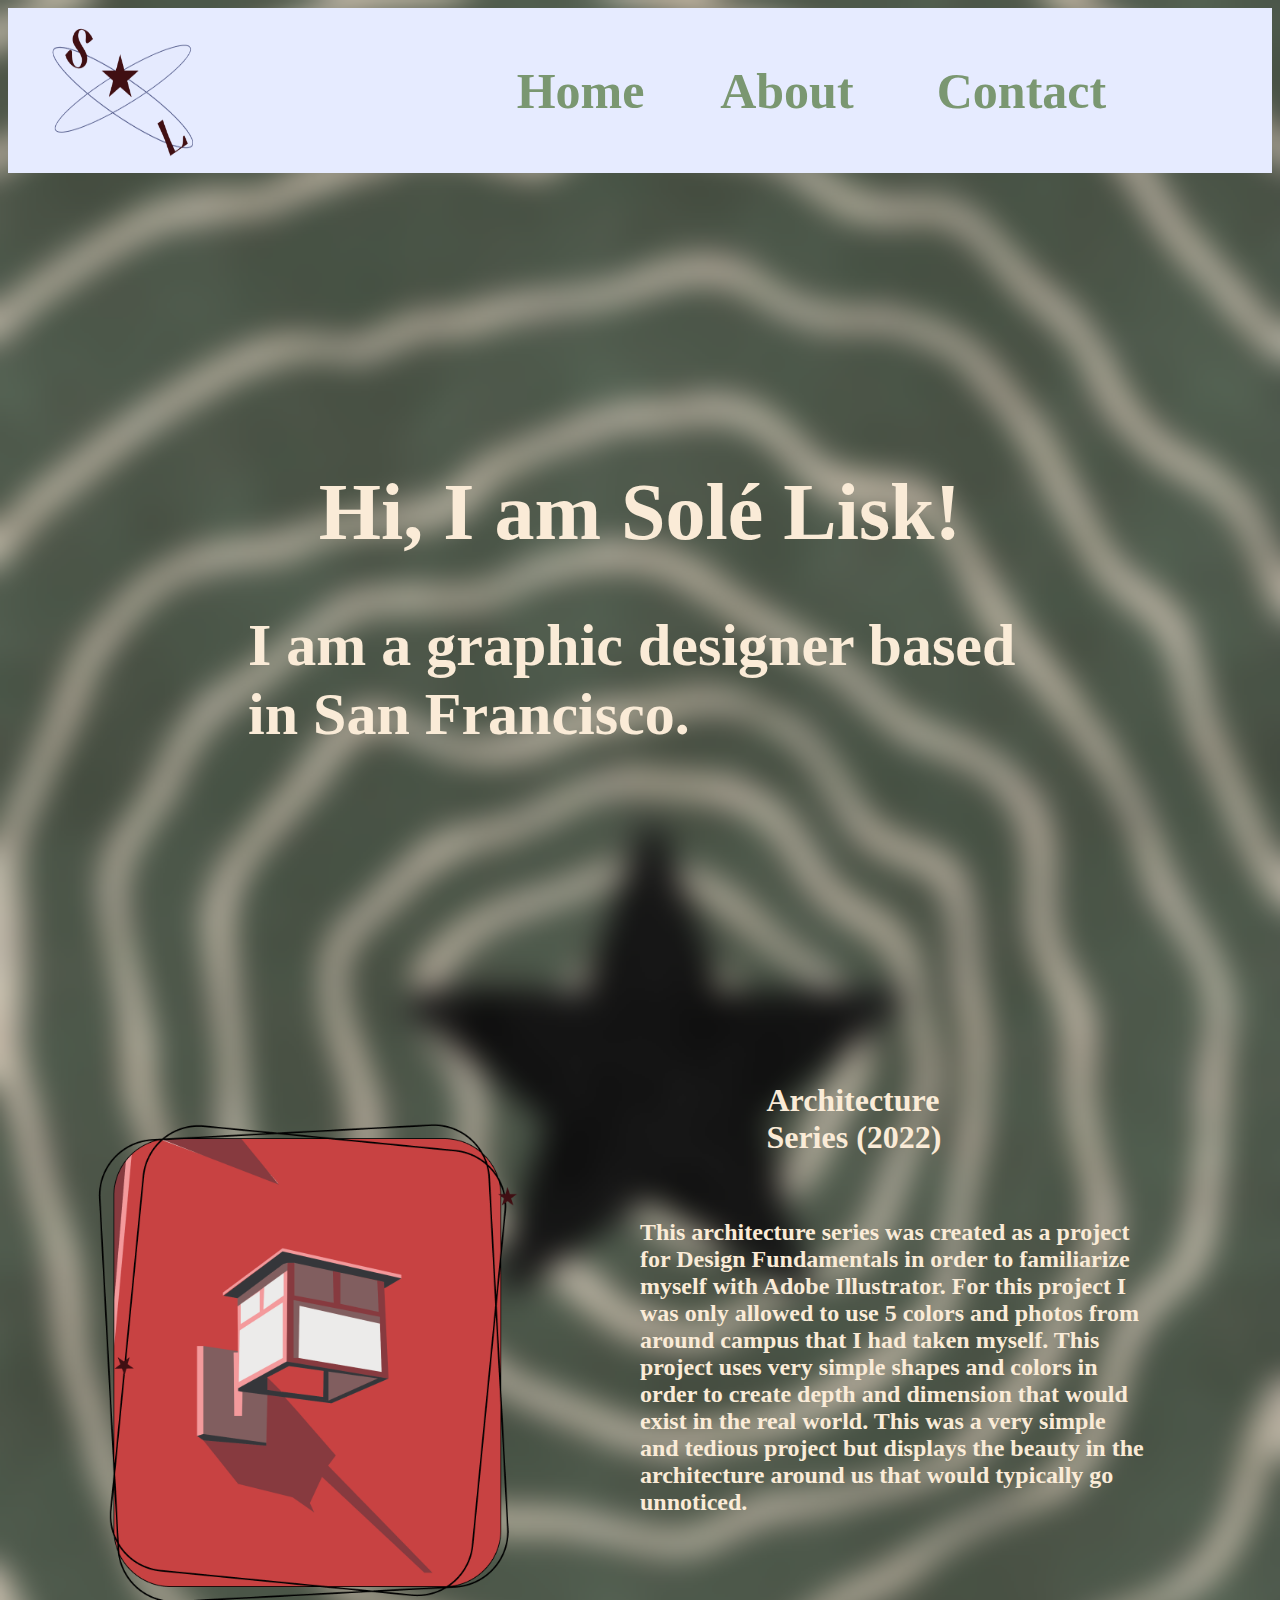
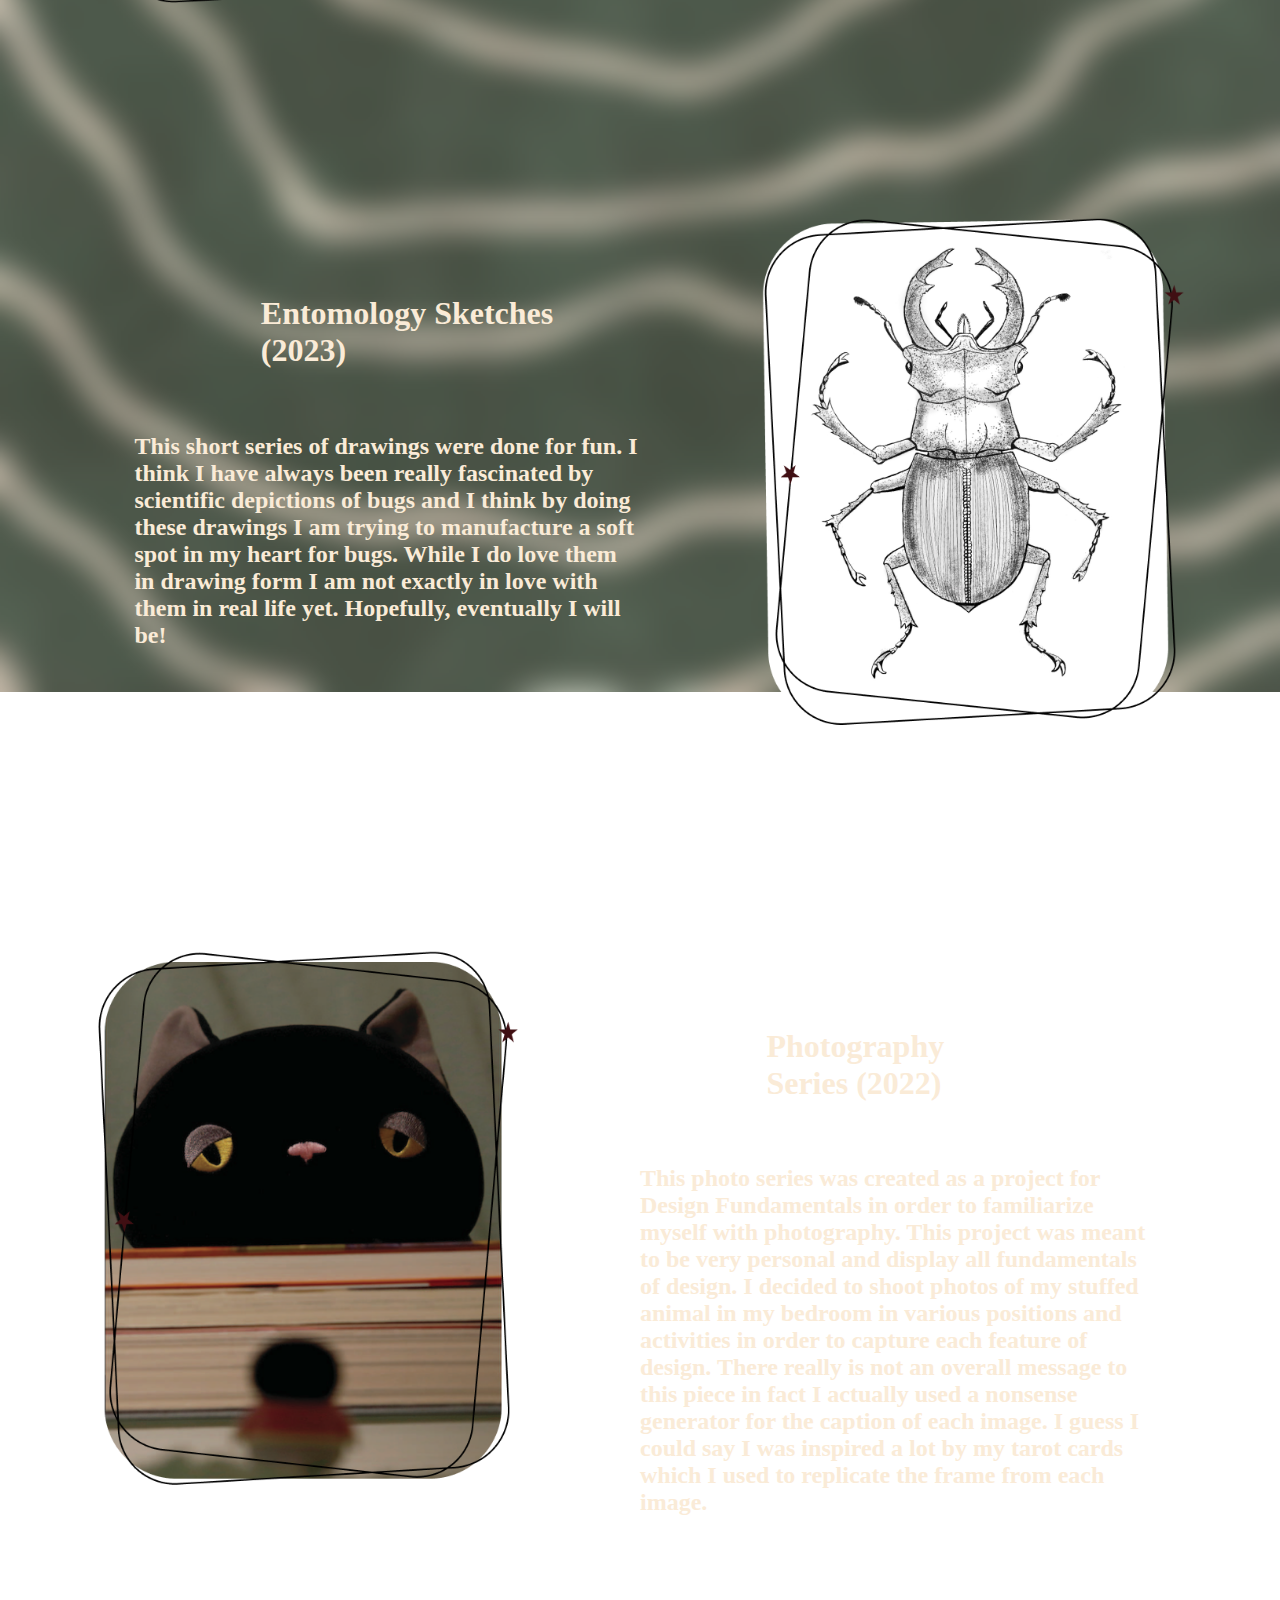
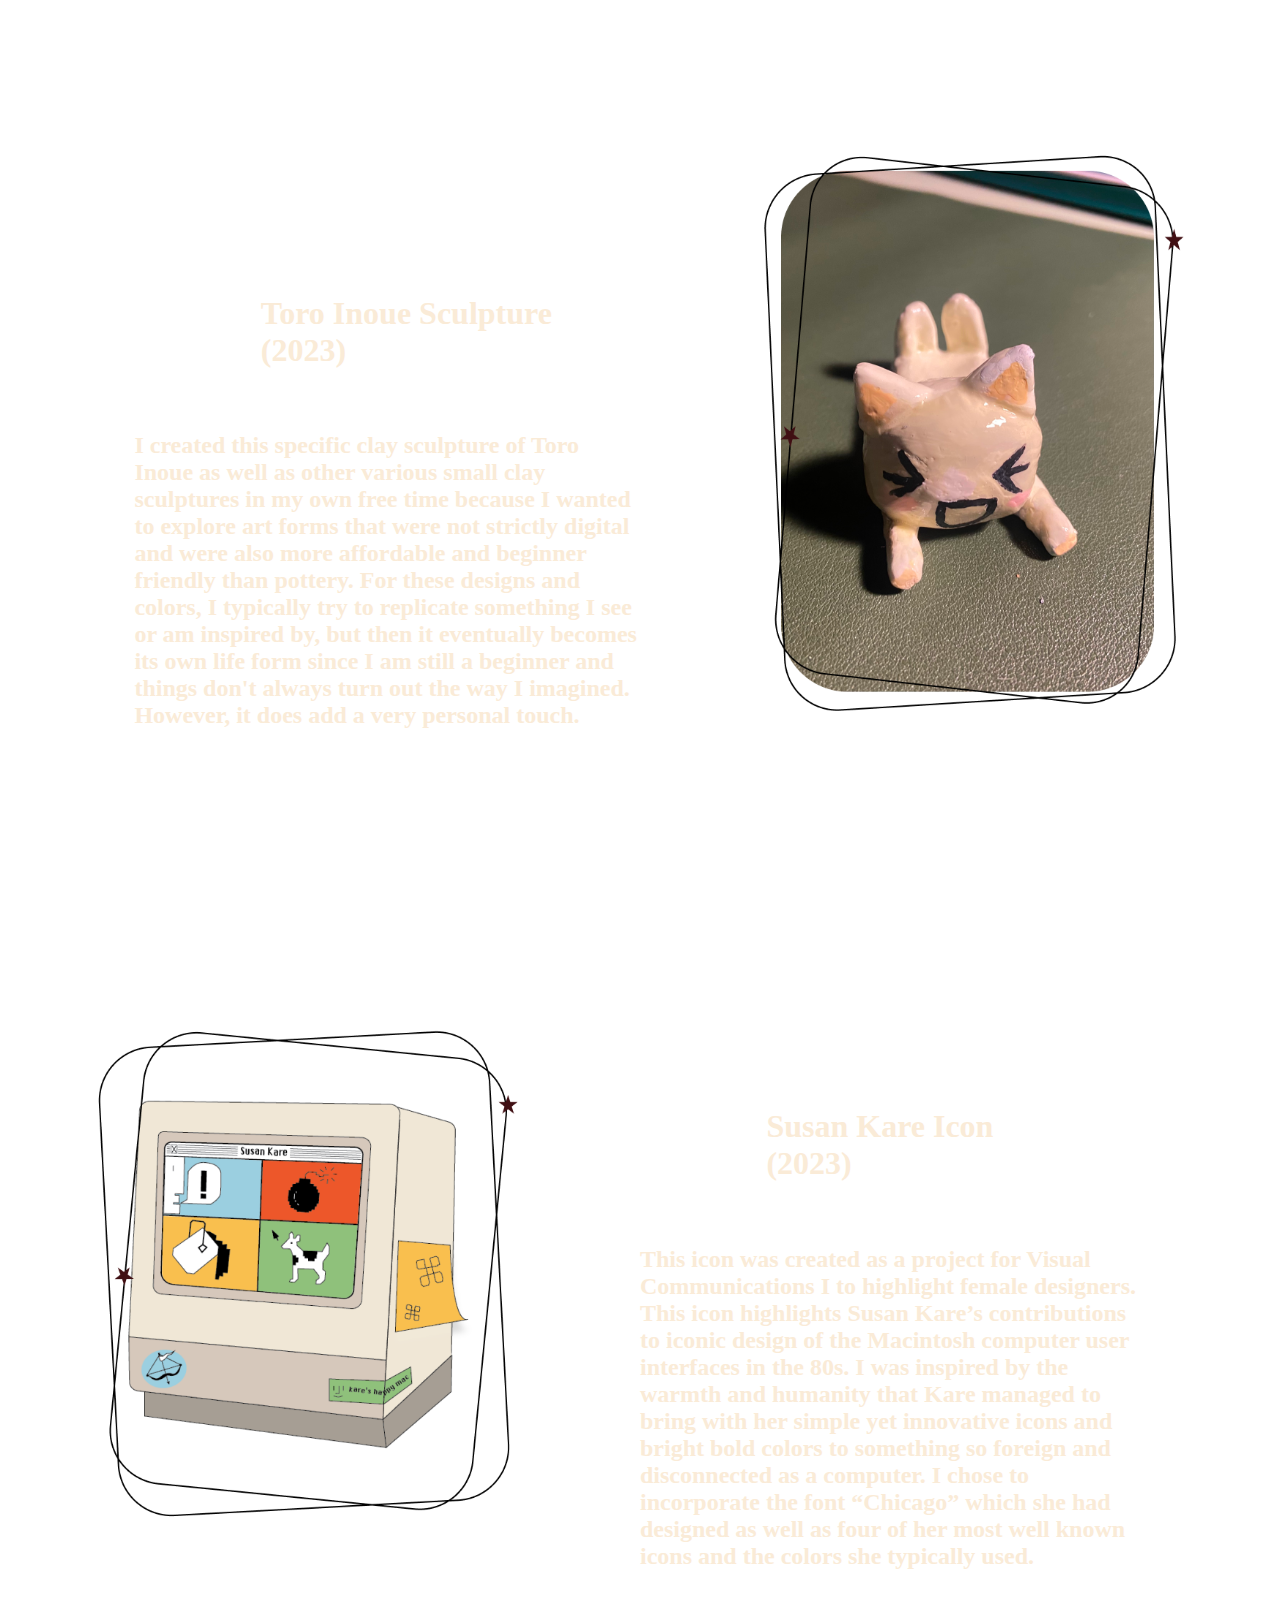
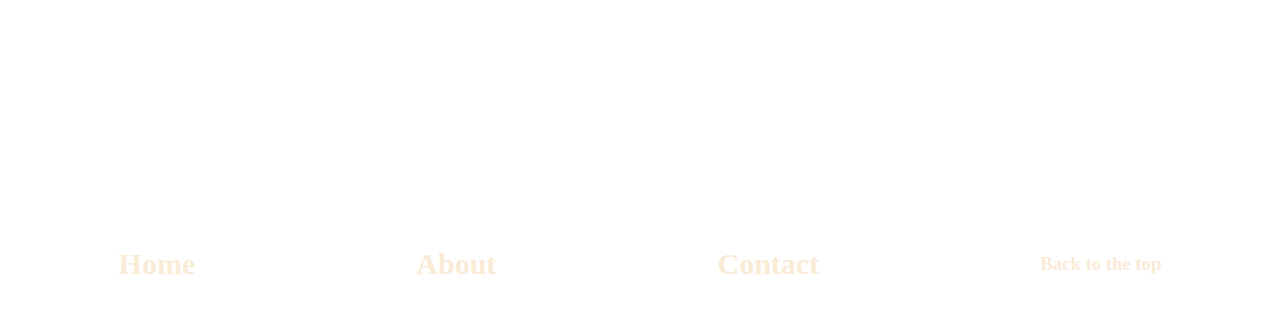
<file: index.html>
<!DOCTYPE html>
<!--[if lt IE 7]>      <html class="no-js lt-ie9 lt-ie8 lt-ie7"> <![endif]-->
<!--[if IE 7]>         <html class="no-js lt-ie9 lt-ie8"> <![endif]-->
<!--[if IE 8]>         <html class="no-js lt-ie9"> <![endif]-->
<!--[if gt IE 8]>      <html class="no-js"> <!--<![endif]-->
<html>
    <head>
        <meta charset="utf-8">
        <meta http-equiv="X-UA-Compatible" content="IE=edge">
        <title>Sole Lisk Design Portfolio</title>
        <meta name="description" content="Sole Lisk design work.">
        <meta name="viewport" content="width=device-width, initial-scale=1">
        <link rel="stylesheet" href="/css/stylesheet.css">
    </head>
    <body>
        <!--[if lt IE 7]>
            <p class="browsehappy">You are using an <strong>outdated</strong> browser. Please <a href="#">upgrade your browser</a> to improve your experience.</p>
        <![endif]-->
        
        <div class="grid-container">
            <nav>
                <img src="img/combo logo w.png">
                <div class="selected">
                    <a href="/index.html">
                        <h1>Home</h1>
                    </a>
                </div>
                <a href="about.html">
                    <h1>About</h1>
                </a>
                <a href="contact.html">
                    <h1>Contact</h1>
                </a>
            </nav>
        </div>
            <div>
    <section id="tagline">
        <h1>Hi, I am Solé Lisk!</h1>
        <h2>I am a graphic designer based in San Francisco.</h2>
    </section>

    <a href="architecture.html">
            <img id="proj_img1" src="/img/illustrator.png" alt= "Project of buildings around USF campus in monochrome pink and red colors redrawn in Adobe Illustrator.">
            </div>
    </a>
    <div id="title"><h1>Architecture Series (2022)</h1> </div>
    <div id="description">
        <h2>This architecture series was created as a project for Design Fundamentals in order to familiarize myself with Adobe Illustrator. For this project I was only allowed to use 5 colors and photos from around campus that I had taken myself. This project uses very simple shapes and colors in order to create depth and dimension that would exist in the real world. This was a very simple and tedious project but displays the beauty in the architecture around us that would typically go unnoticed.
        </h2>
    </div>

        <a href="/bug.html">
        <img id="proj_img2" src="/img/bug.png" alt= "Detailed entomology sketch of beetle.">
        </a>

    <div id="title2"><h1>Entomology Sketches (2023)</h1> </div>
        <div id="description2">
         <h2>This short series of drawings were done for fun. I think I have always been really fascinated by scientific depictions of bugs and I think by doing these drawings I am trying to manufacture a soft spot in my heart for bugs. While I do love them in drawing form I am not exactly in love with them in real life yet. Hopefully, eventually I will be!</h2>
        </div>
</div>

    <a href="/photography.html">
        <img id="proj_img3" src="/img/photography.png" alt= "photo of stuffed animals facing each other.">
    </a>
    <div id="title3"><h1>Photography Series (2022)</h1> </div>
        <div id="description3">
        <h2>This photo series was created as a project for Design Fundamentals in order to familiarize myself with photography. This project was meant to be very personal and display all fundamentals of design. I decided to shoot photos of my stuffed animal in my bedroom in various positions and activities in order to capture each feature of design. There really is not an overall message to this piece in fact I actually used a nonsense generator for the caption of each image. I guess I could say I was inspired a lot by my tarot cards which I used to replicate the frame from each image.</h2>
        </div>
    </div>

    <a href="/clay.html">
        <img id="proj_img4" src="/img/clay.png" alt= "photo of Toro Inue made of clay.">
    </a>
    <div id="title4"><h1>Toro Inoue Sculpture (2023)</h1> </div>
        <div id="description4">
        <h2>I created this specific clay sculpture of Toro Inoue as well as other various small clay sculptures in my own free time because I wanted to explore art forms that were not strictly digital and were also more affordable and beginner friendly than pottery. For these designs and colors, I typically try to replicate something I see or am inspired by, but then it eventually becomes its own life form since I am still a beginner and things don't always turn out the way I imagined. However, it does add a very personal touch. </h2>
        </div>
    </div>

    <div class="project">
        <img id="proj_img5" src="/img/kare.png" alt= "eighties macintosh computer displaying Susan Kare's icons.">
        </div>
    <div id="title5"><h1>Susan Kare Icon (2023)</h1> </div>
        <div id="description5">
        <h2>This icon was created as a project for Visual Communications I to highlight female designers. This icon highlights Susan Kare’s contributions to iconic design of the Macintosh computer user interfaces in the 80s. I was inspired by the warmth and humanity that Kare managed to bring with her simple yet innovative icons and bright bold colors to something so foreign and disconnected as a computer. I chose to incorporate the font “Chicago” which she had designed as well as four of her most well known icons and the colors she typically used. </h2>
        </div>
    </div>

        <footer>
            <a href="#">
                <h2>Home</h2>
            </a>
            <a href="about.html">
                <h2>About</h2>
            </a>
            <a href="contact.html">
                <h2>Contact</h2>
            </a>
            
            <a href="#">
                <h3>Back to the top</h3>
            </a>
        </footer>
    </body>
</html>
</file>
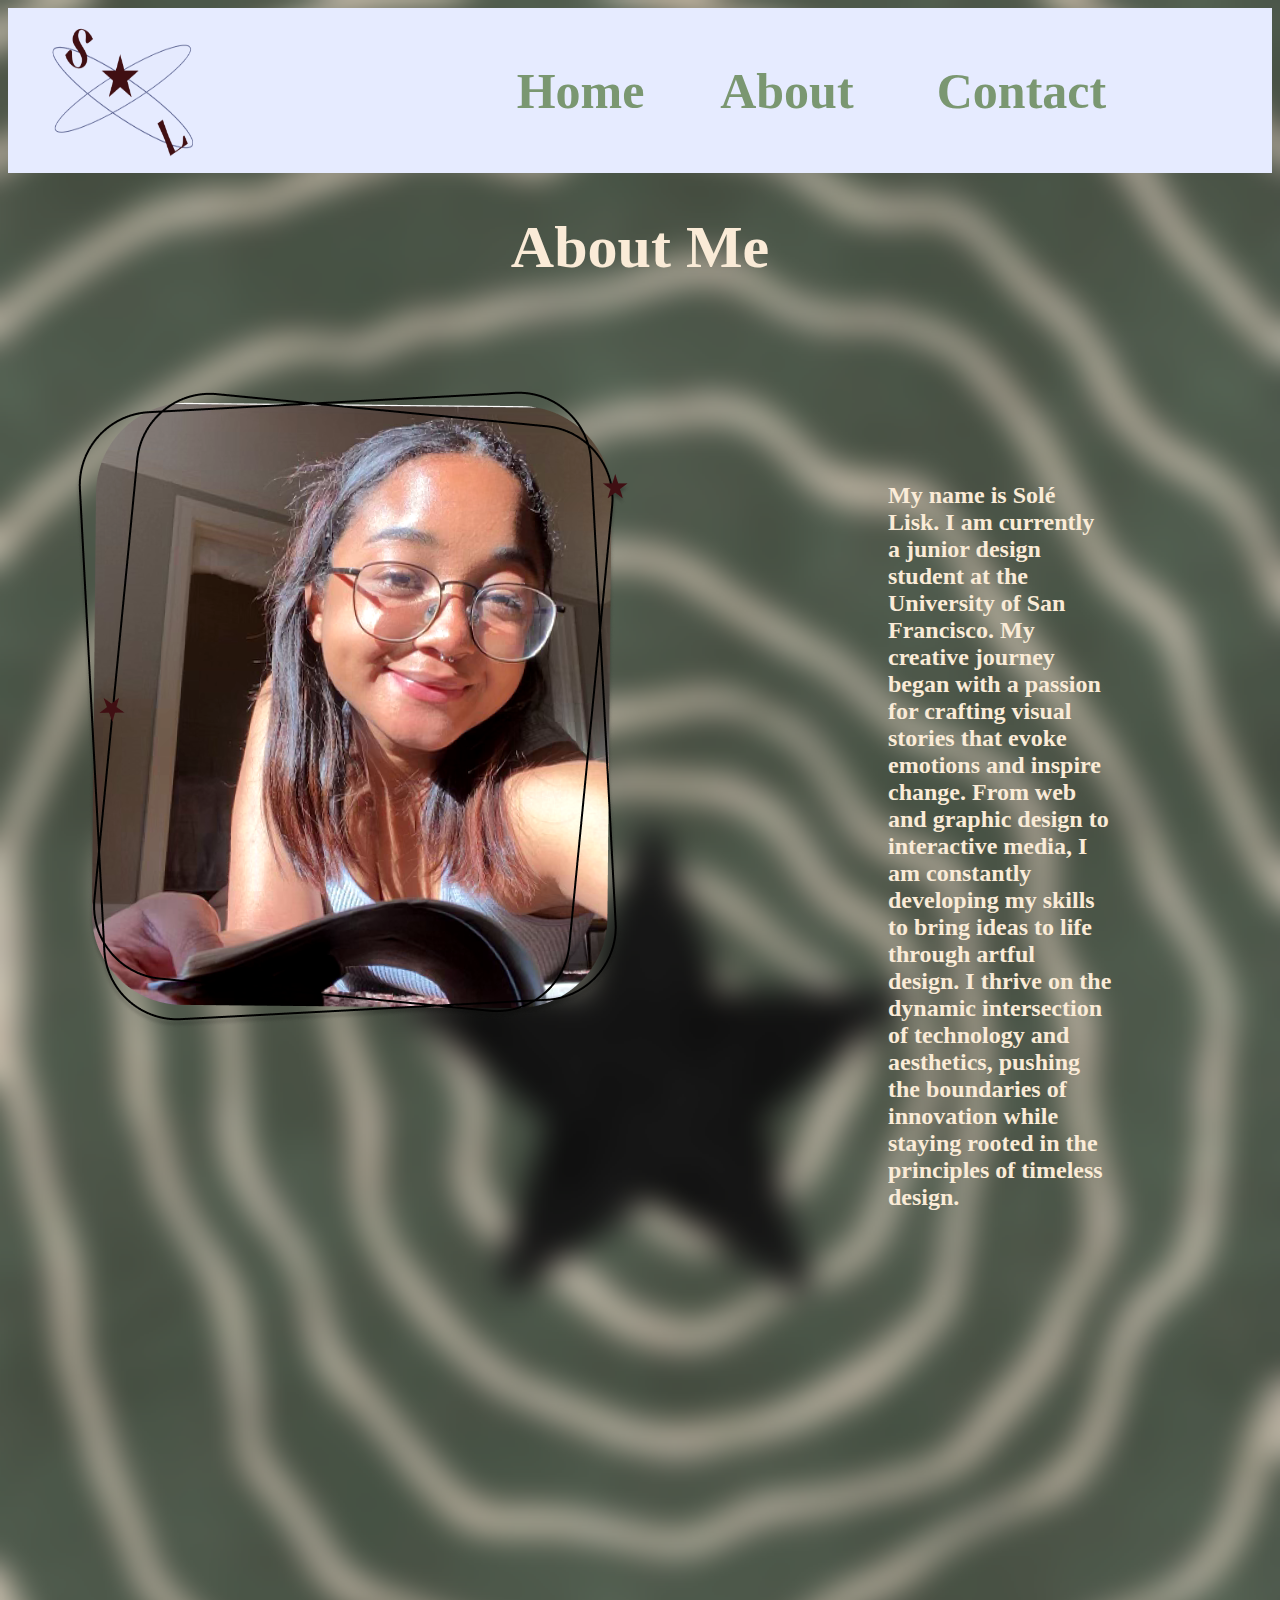
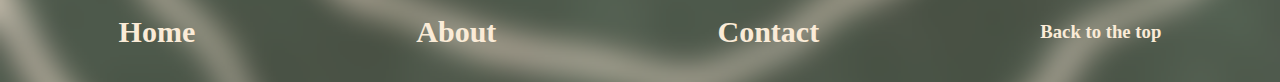
<file: about.html>
<!DOCTYPE html>
<!--[if lt IE 7]>      <html class="no-js lt-ie9 lt-ie8 lt-ie7"> <![endif]-->
<!--[if IE 7]>         <html class="no-js lt-ie9 lt-ie8"> <![endif]-->
<!--[if IE 8]>         <html class="no-js lt-ie9"> <![endif]-->
<!--[if gt IE 8]>      <html class="no-js"> <!--<![endif]-->
<html>
    <head>
        <meta charset="utf-8">
        <meta http-equiv="X-UA-Compatible" content="IE=edge">
        <title></title>
        <meta name="description" content="">
        <meta name="viewport" content="width=device-width, initial-scale=1">
        <link rel="stylesheet" href="css/stylesheet.css">
    </head>
    <body>
        <!--[if lt IE 7]>
            <p class="browsehappy">You are using an <strong>outdated</strong> browser. Please <a href="#">upgrade your browser</a> to improve your experience.</p>
        <![endif]-->
        
        <div class="grid-container">
            <nav>
                <img src="img/combo logo w.png">
                <div class="selected">
                    <a href="/index.html">
                        <h1>Home</h1>
                    </a>
                </div>
                <a href="about.html">
                    <h1>About</h1>
                </a>
                <a href="contact.html">
                    <h1>Contact</h1>
                </a>
            </nav>
        </div>

        <div id="about">
            <h1>About Me</h1>
        </div>
        <img id="about_img" src="/img/me.png" alt= "Picture of Sole Lisk.">
        <h2 id="desc">My name is Solé Lisk. I am currently a junior design student at the University of San Francisco. My creative journey began with a passion for crafting visual stories that evoke emotions and inspire change. From web and graphic design to interactive media, I am constantly developing my skills to bring ideas to life through artful design. I thrive on the dynamic intersection of technology and aesthetics, pushing the boundaries of innovation while staying rooted in the principles of timeless design.</h2>
        
        <footer>
            <a href="/index.html">
                <h2>Home</h2>
            </a>
            <a href="about.html">
                <h2>About</h2>
            </a>
            <a href="contact.html">
                <h2>Contact</h2>
            </a>
            
            <a href="#">
                <h3>Back to the top</h3>
            </a>
        </footer>
    </body>
</html>
</file>
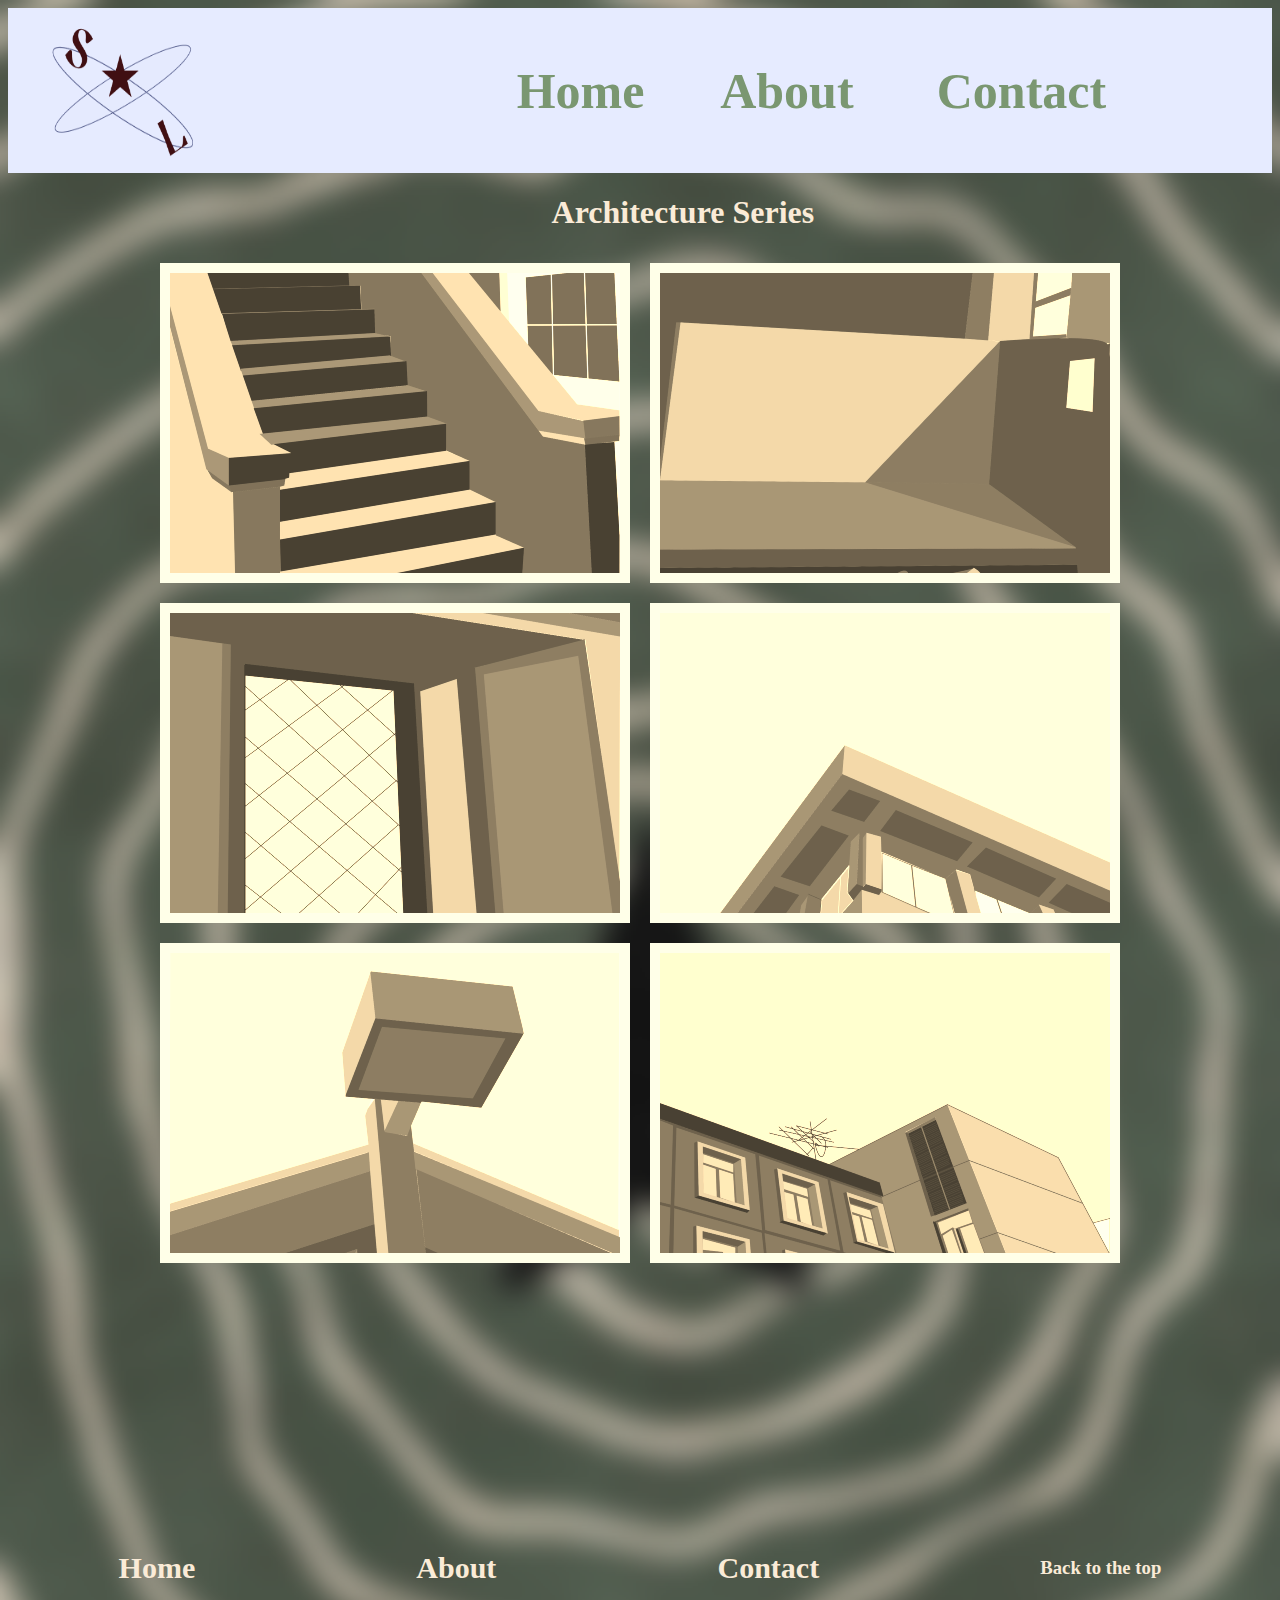
<file: architecture.html>
<!DOCTYPE html>
<!--[if lt IE 7]>      <html class="no-js lt-ie9 lt-ie8 lt-ie7"> <![endif]-->
<!--[if IE 7]>         <html class="no-js lt-ie9 lt-ie8"> <![endif]-->
<!--[if IE 8]>         <html class="no-js lt-ie9"> <![endif]-->
<!--[if gt IE 8]>      <html class="no-js"> <!--<![endif]-->
<html>
    <head>
        <meta charset="utf-8">
        <meta http-equiv="X-UA-Compatible" content="IE=edge">
        <title>Architecture</title>
        <meta name="description" content="Project detail page.">
        <meta name="viewport" content="width=device-width, initial-scale=1">
        <link rel="stylesheet" href="/css/stylesheet.css">
    </head>
        <!--[if lt IE 7]>
            <p class="browsehappy">You are using an <strong>outdated</strong> browser. Please <a href="#">upgrade your browser</a> to improve your experience.</p>
        <![endif]-->
    <body>
        <nav>
            <img src="img/combo logo w.png">
            <div class="selected">
                <a href="/index.html">
                    <h1>Home</h1>
                </a>
            </div>
            <a href="about.html">
                <h1>About</h1>
            </a>
            <a href="contact.html">
                <h1>Contact</h1>
            </a>
        </nav>

        <div class="body1">
            <h1 id="arctext">Architecture Series</h1>
            <div class="container">
                <img src="/img/Lisk Project 2-1-5 1.png" alt="Project of buildings around USF campus in monochrome pink and red colors redrawn in Adobe Illustrator.">
                <img src="/img/arc2 1.png" alt="Project of buildings around USF campus in monochrome pink and red colors redrawn in Adobe Illustrator.">
                <img src="/img/arc3 1.png" alt="Project of buildings around USF campus in monochrome pink and red colors redrawn in Adobe Illustrator.">
                <img src="/img/arc5 1.png" alt="Project of buildings around USF campus in monochrome pink and red colors redrawn in Adobe Illustrator.">
                <img src="img/arc6 1.png" alt="Project of buildings around USF campus in monochrome pink and red colors redrawn in Adobe Illustrator.">
                <img src="img/arc1 1.png" alt="Project of buildings around USF campus in monochrome pink and red colors redrawn in Adobe Illustrator.">
        </div>
        <footer>
            <a href="/index.html">
                <h2>Home</h2>
            </a>
            <a href="about.html">
                <h2>About</h2>
            </a>
            <a href="contact.html">
                <h2>Contact</h2>
            </a>
            
            <a href="#">
                <h3>Back to the top</h3>
            </a>
        </footer>
    </body>
</html>
</file>
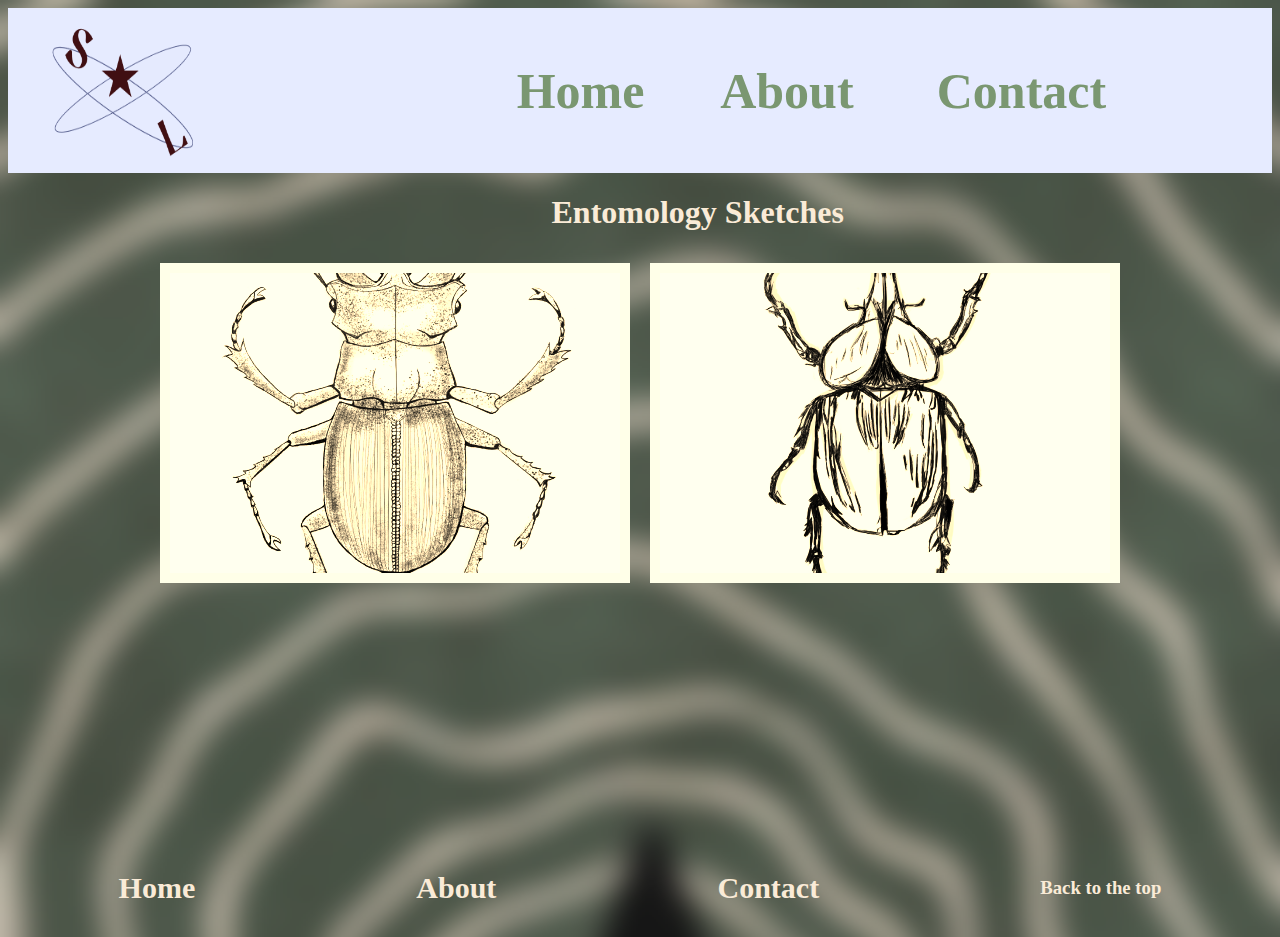
<file: bug.html>
<!DOCTYPE html>
<!--[if lt IE 7]>      <html class="no-js lt-ie9 lt-ie8 lt-ie7"> <![endif]-->
<!--[if IE 7]>         <html class="no-js lt-ie9 lt-ie8"> <![endif]-->
<!--[if IE 8]>         <html class="no-js lt-ie9"> <![endif]-->
<!--[if gt IE 8]>      <html class="no-js"> <!--<![endif]-->
<html>
    <head>
        <meta charset="utf-8">
        <meta http-equiv="X-UA-Compatible" content="IE=edge">
        <title>Architecture</title>
        <meta name="description" content="Project detail page.">
        <meta name="viewport" content="width=device-width, initial-scale=1">
        <link rel="stylesheet" href="/css/stylesheet.css">
    </head>
        <!--[if lt IE 7]>
            <p class="browsehappy">You are using an <strong>outdated</strong> browser. Please <a href="#">upgrade your browser</a> to improve your experience.</p>
        <![endif]-->
    <body>
        <nav>
            <img src="img/combo logo w.png">
            <div class="selected">
                <a href="/index.html">
                    <h1>Home</h1>
                </a>
            </div>
            <a href="about.html">
                <h1>About</h1>
            </a>
            <a href="contact.html">
                <h1>Contact</h1>
            </a>
        </nav>

        <div class="body1">
            <h1 id="arctext">Entomology Sketches</h1>
            <div class="container">
                <img src="/img/bugs 3.png" alt="Drawing of beetle.">
                <img src="img/buggg.png" alt="Drawing of beetle.">
            </div>
            <footer>
                <a href="/index.html">
                    <h2>Home</h2>
                </a>
                <a href="about.html">
                    <h2>About</h2>
                </a>
                <a href="contact.html">
                    <h2>Contact</h2>
                </a>
                
                <a href="#">
                    <h3>Back to the top</h3>
                </a>
            </footer>
    </body>
</html>
</file>
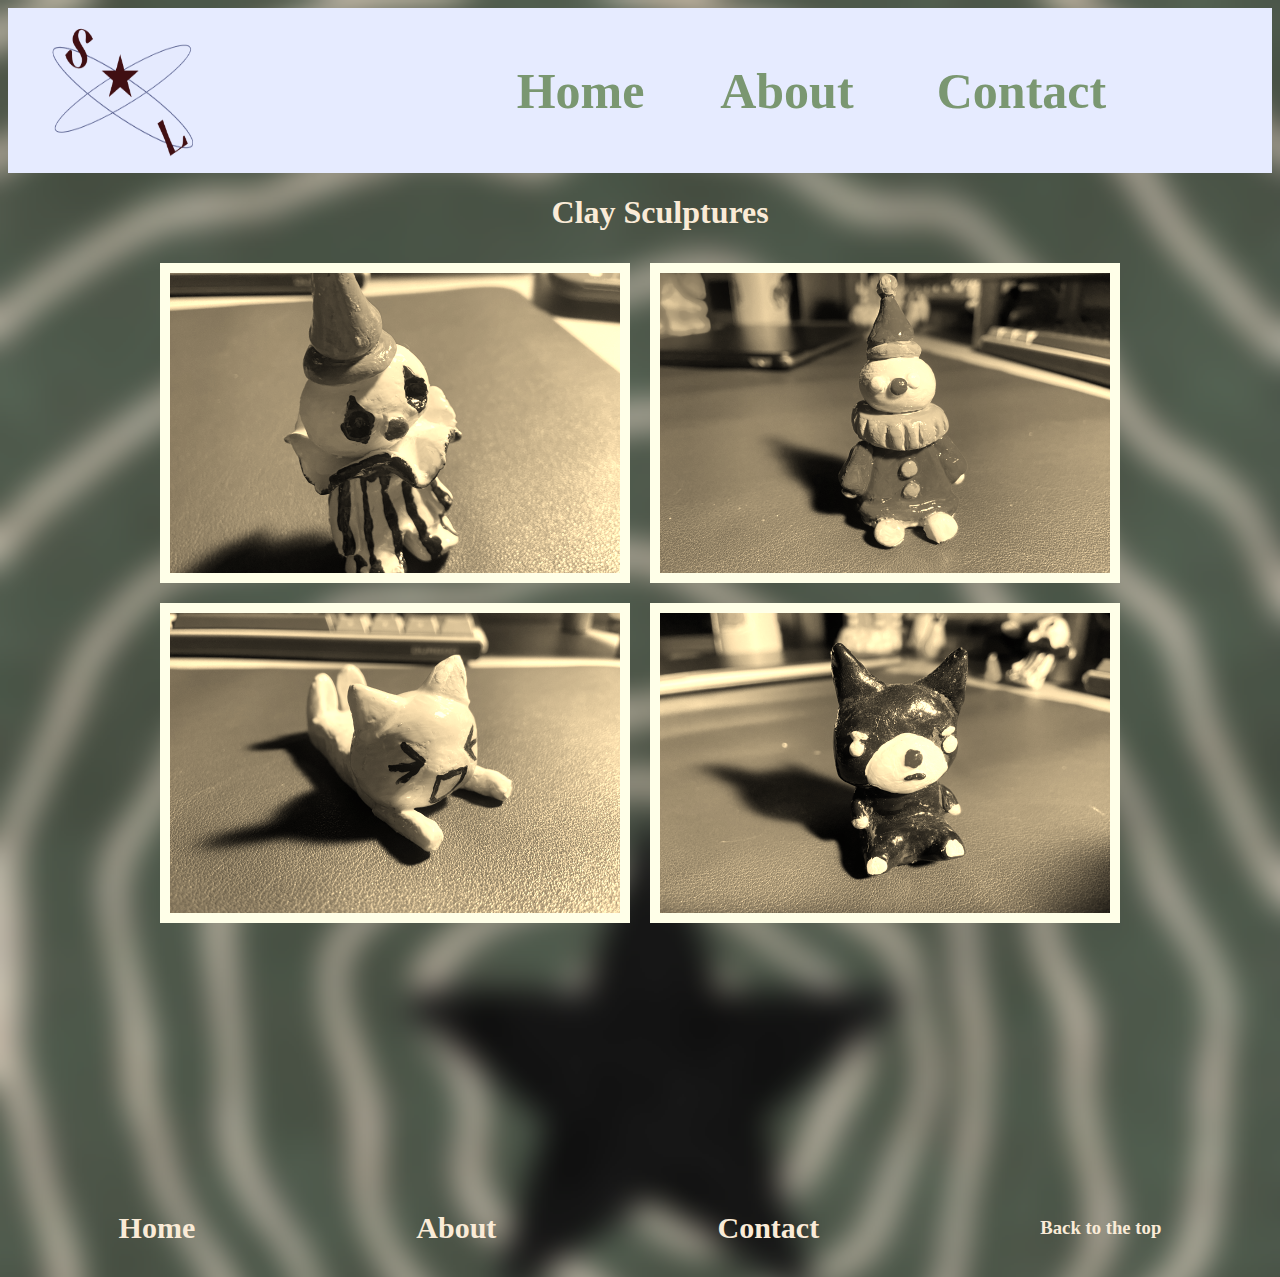
<file: clay.html>
<!DOCTYPE html>
<!--[if lt IE 7]>      <html class="no-js lt-ie9 lt-ie8 lt-ie7"> <![endif]-->
<!--[if IE 7]>         <html class="no-js lt-ie9 lt-ie8"> <![endif]-->
<!--[if IE 8]>         <html class="no-js lt-ie9"> <![endif]-->
<!--[if gt IE 8]>      <html class="no-js"> <!--<![endif]-->
<html>
    <head>
        <meta charset="utf-8">
        <meta http-equiv="X-UA-Compatible" content="IE=edge">
        <title>Architecture</title>
        <meta name="description" content="Project detail page.">
        <meta name="viewport" content="width=device-width, initial-scale=1">
        <link rel="stylesheet" href="/css/stylesheet.css">
    </head>
        <!--[if lt IE 7]>
            <p class="browsehappy">You are using an <strong>outdated</strong> browser. Please <a href="#">upgrade your browser</a> to improve your experience.</p>
        <![endif]-->
    <body>
        <nav>
            <img src="img/combo logo w.png">
            <div class="selected">
                <a href="/index.html">
                    <h1>Home</h1>
                </a>
            </div>
            <a href="about.html">
                <h1>About</h1>
            </a>
            <a href="contact.html">
                <h1>Contact</h1>
            </a>
        </nav>

        <div class="body1">
            <h1 id="arctext">Clay Sculptures</h1>
            <div class="container">
                <img src="img/cl3.png" alt="Clay clown made of clay.">
                <img src="/img/cl1.png" alt="Clay clown sculpture.">
                <img src="img/cl2.png" alt="Toro Inue made of clay.">
                <img src="img/cl4.png" alt="Black cat sculpture.">
        </div>
        <footer>
            <a href="/index.html">
                <h2>Home</h2>
            </a>
            <a href="about.html">
                <h2>About</h2>
            </a>
            <a href="contact.html">
                <h2>Contact</h2>
            </a>
            
            <a href="#">
                <h3>Back to the top</h3>
            </a>
        </footer>
    </body>
</html>
</file>
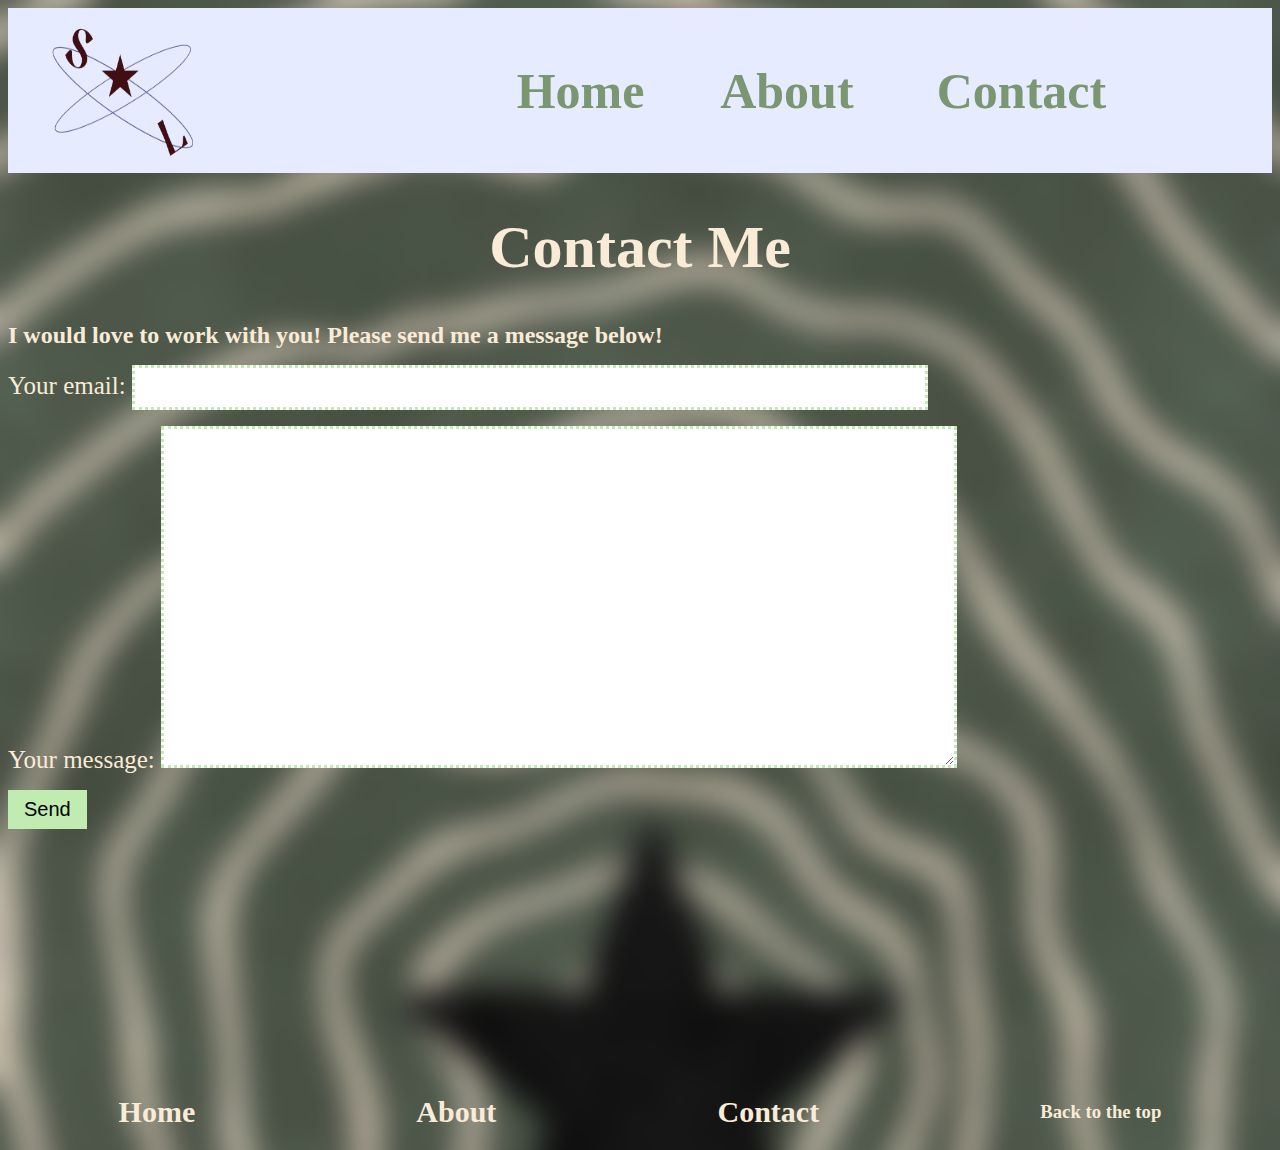
<file: contact.html>
<!DOCTYPE html>
<!--[if lt IE 7]>      <html class="no-js lt-ie9 lt-ie8 lt-ie7"> <![endif]-->
<!--[if IE 7]>         <html class="no-js lt-ie9 lt-ie8"> <![endif]-->
<!--[if IE 8]>         <html class="no-js lt-ie9"> <![endif]-->
<!--[if gt IE 8]>      <html class="no-js"> <!--<![endif]-->
<html>
    <head>
        <meta charset="utf-8">
        <meta http-equiv="X-UA-Compatible" content="IE=edge">
        <title>Sole Lisk Design Portfolio</title>
        <meta name="description" content="Sole Lisk design portfolio">
        <meta name="viewport" content="width=device-width, initial-scale=1">
        <link rel="stylesheet" href="css/stylesheet.css">
    </head>
    <body class="page2">
        <!--[if lt IE 7]>
            <p class="browsehappy">You are using an <strong>outdated</strong> browser. Please <a href="#">upgrade your browser</a> to improve your experience.</p>
        <![endif]-->
    <header>
        <div class="grid-container">
            <nav>
                <img src="img/combo logo w.png">
                <div class="selected">
                    <a href="/index.html">
                        <h1>Home</h1>
                    </a>
                </div>
                <a href="about.html">
                    <h1>About</h1>
                </a>
                <a href="contact.html">
                    <h1>Contact</h1>
                </a>
            </nav>
        </div>

        <div id="contact">
            <h1>Contact Me</h1>
        </div>

    <main class="form">
        <h2>I would love to work with you! Please send me a message below!</h2>
<form
action="https://formspree.io/f/xknlylqw"
method="POST"
>
<label>
Your email:
<input type="email" name="email">
</label>
<label>
Your message:
<textarea name="message"></textarea>
</label>
<button type="submit">Send</button>
</form>

<footer>
    <a href="index.html">
        <h2>Home</h2>
    </a>
    <a href="about.html">
        <h2>About</h2>
    </a>
    <a href="#">
        <h2>Contact</h2>
    </a>
    
    <a href="#">
        <h3>Back to the top</h3>
    </a>
</footer>
    </main>
    </body>
</html>
</file>
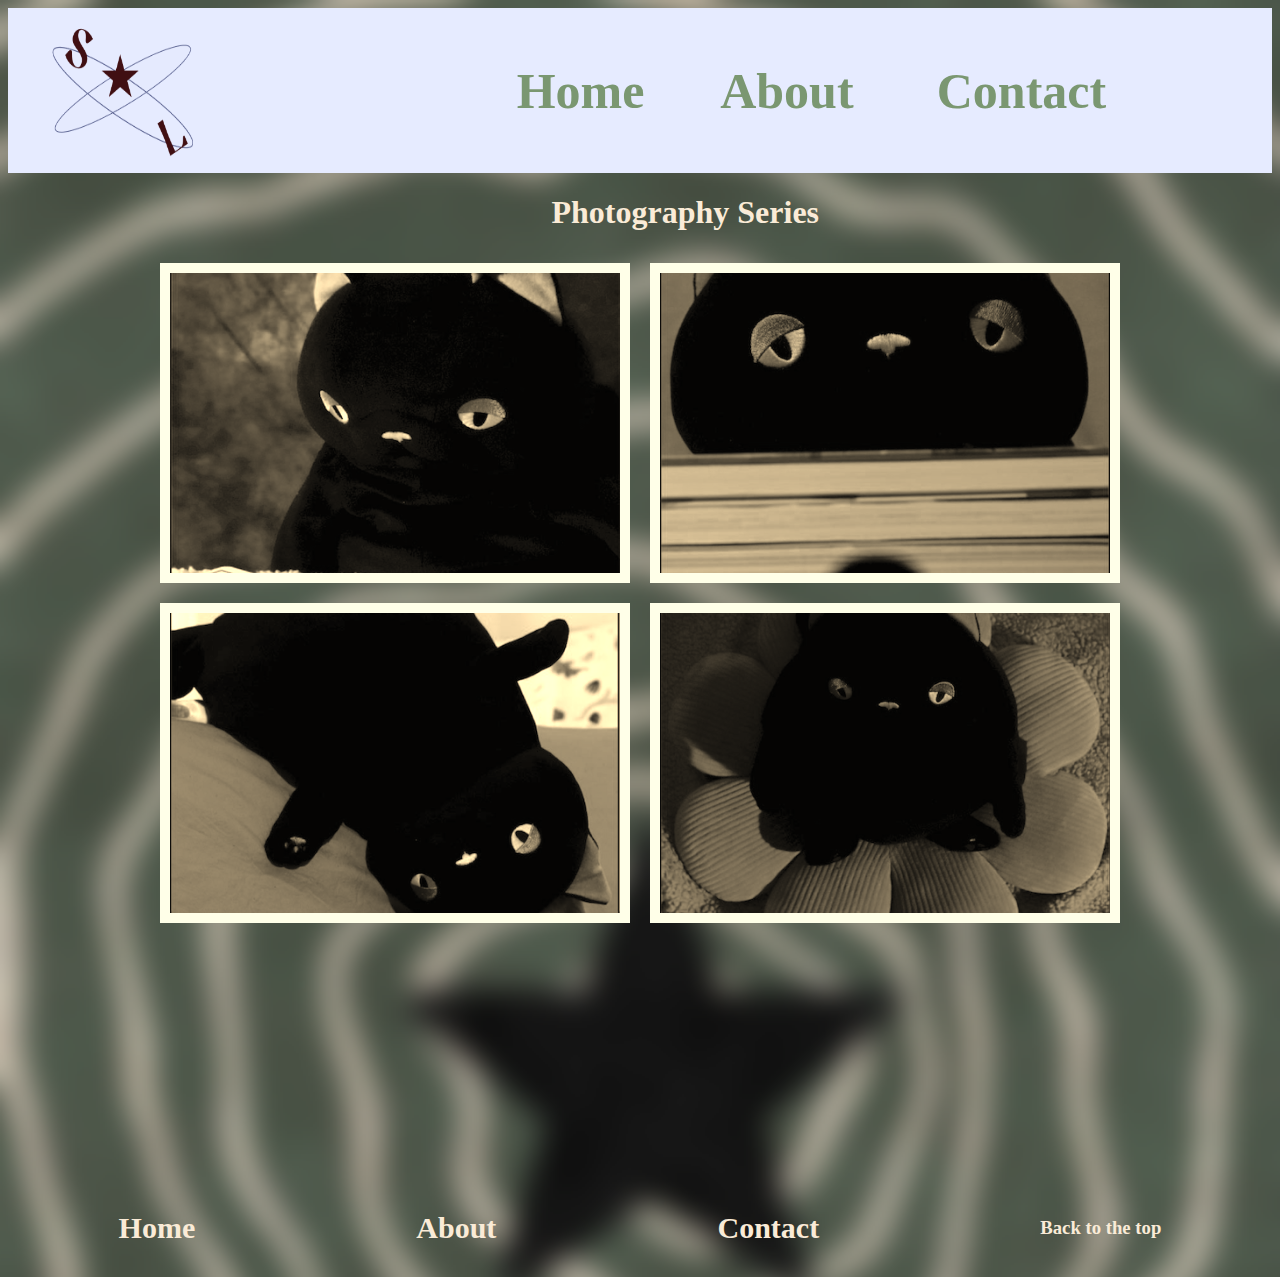
<file: photography.html>
<!DOCTYPE html>
<!--[if lt IE 7]>      <html class="no-js lt-ie9 lt-ie8 lt-ie7"> <![endif]-->
<!--[if IE 7]>         <html class="no-js lt-ie9 lt-ie8"> <![endif]-->
<!--[if IE 8]>         <html class="no-js lt-ie9"> <![endif]-->
<!--[if gt IE 8]>      <html class="no-js"> <!--<![endif]-->
<html>
    <head>
        <meta charset="utf-8">
        <meta http-equiv="X-UA-Compatible" content="IE=edge">
        <title>Architecture</title>
        <meta name="description" content="Project detail page.">
        <meta name="viewport" content="width=device-width, initial-scale=1">
        <link rel="stylesheet" href="/css/stylesheet.css">
    </head>
        <!--[if lt IE 7]>
            <p class="browsehappy">You are using an <strong>outdated</strong> browser. Please <a href="#">upgrade your browser</a> to improve your experience.</p>
        <![endif]-->
    <body>
        <nav>
            <img src="img/combo logo w.png">
            <div class="selected">
                <a href="/index.html">
                    <h1>Home</h1>
                </a>
            </div>
            <a href="about.html">
                <h1>About</h1>
            </a>
            <a href="contact.html">
                <h1>Contact</h1>
            </a>
        </nav>

        <div class="body1">
            <h1 id="arctext">Photography Series</h1>
            <div class="container">
                <img src="/img/pop1.png" alt="Image of stuffed cat">
                <img src="img/pop2.png" alt="Image of stuffed cat">
                <img src="/img/pop3.png" alt="Image of stuffed cat">
                <img src="/img/pop4.png" alt="Image of stuffed cat">
            </div>
            <footer>
                <a href="/index.html">
                    <h2>Home</h2>
                </a>
                <a href="about.html">
                    <h2>About</h2>
                </a>
                <a href="contact.html">
                    <h2>Contact</h2>
                </a>
                
                <a href="#">
                    <h3>Back to the top</h3>
                </a>
            </footer>
    </body>
</html>
</file>
<file: css/stylesheet.css>
html{
    font-size: 16px;
    font-family: 'Times New Roman'
}
body{ 
    background-image: url("/img/ver1.jpeg");
    background-size: cover; /* Adjust the size to your preference */
    background-repeat: no-repeat; /* Prevent image from repeating */
    background-attachment: fixed;
}
nav{
    background-color: #E6EBFF;
    display: flex;
    align-items: center;
    margin: 0;
    width:100%;
}

nav a{
    display:flex;
    align-items: center;
    margin: 20px;
    margin-left: 5%;
    text-decoration: none;
    color: #7A9771;
    position: relative;
    font-size: 25px;
}

nav img{
  margin-left: 3%;
  margin-right: 24%;
    height: 10rem;
    width: 10rem;
}

a h1:hover{
    color: #C0ECB2;
}

#tagline{
    display: grid;
    grid-template-columns:repeat(12, 1fr);
    grid-column-gap: 1.5rem;
    grid-auto-flow: dense;
    font-size: 50px;
    align-items: center;
    margin: 15rem;
    display: flex;
    flex-direction: column;
}
#tagline h1{
    color: antiquewhite;
    font-size: 80px;
}

#tagline h2{
    font-size: 60px;
    align-items: center;
    margin: auto;
    margin-bottom: 5rem;
    color: antiquewhite;
}

section{
    display: grid;
    grid-template-columns:repeat(12, 1fr);
    grid-column-gap: 1.5rem;
    grid-auto-flow: dense;
}

img:hover{
    opacity: 1;
    border: 1px dotted;
    border-radius: 4.625%;
    top:0;
    bottom:0;
    left: 0;
    right: 0;
    z-index: 5;
    scale: 1.1;
    transition:.15s ease;
    background-color: antiquewhite;
}

#proj_img1{
    float: left;
    width: 33.33%;
    padding:2%;
    margin-left: 5%;
    height: 45%;
    margin-top: 2%;
}

#title{
    margin-top: 20%;
    margin-left: 60%;
    margin-right: 20%;
    color: antiquewhite;
}

#description h2{
    color: antiquewhite;
    margin-left:50%;
    margin-top: 5%;
    margin-right: 10%;
}

#proj_img2{
    float: right;
    width: 33.33%;
    padding:2%;
    height: 45%;
    margin-top: 20%;
    margin-right: 5%;
}

#title2{
    margin-top: 30%;
    margin-left: 20%;
    margin-right: 50%;
    color: antiquewhite;
}

#description2 h2{
    color: antiquewhite;
    margin-right:50%;
    margin-top: 5% ;
    margin-left: 10%;
}

#proj_img3{
    float: left;
    width: 33.33%;
    padding:2%;
    margin-top: 20%;
    margin-left: 5%;
    height: 35%;
}

#title3{
    margin-top: 30%;
    margin-left: 60%;
    margin-right: 20%;
    color: antiquewhite;
}

#description3 h2{
    color: antiquewhite;
    margin-left:50%;
    margin-top: 5%;
    margin-right: 10%;
}

#proj_img4{
    float: right;
    width: 33.33%;
    padding:2%;
    height: 45%;
    margin-top: 15%;
    margin-right: 5%;
}

#title4{
    margin-top: 30%;
    margin-left: 20%;
    margin-right: 50%;
    color: antiquewhite;
}

#description4 h2{
    color: antiquewhite;
    margin-right:50%;
    margin-top: 5% ;
    margin-left: 10%;
}

#proj_img5{
    float: left;
    width: 33.33%;
    padding:2%;
    margin-top: 20%;
    margin-left: 5%;
    height: 35%;
}

#title5{
    margin-top: 30%;
    margin-left: 60%;
    margin-right: 20%;
    color: antiquewhite;
}

#description5 h2{
    color: antiquewhite;
    margin-left:50%;
    margin-top: 5%;
    margin-right: 10%;
}
#title5:hover,
#title4:hover,
#title3:hover,
#title2:hover,
#title:hover{
    color:#C0ECB2
}
footer{
    align-items: center;
    display: flex;
    margin-top: 20%;
}
footer h2{
  font-size: 30px;

}

footer h2:hover{
  color: #C0ECB2;
}

footer a{
    text-decoration: none;
    color: antiquewhite;
    margin: auto;

}

#about{
    color: antiquewhite;
    font-size: 30px;
    align-items: center;
    margin: auto;
    display: flex;
    flex-direction: column;
}
#about_img{
    margin-top: 5%;
    float:left;
    margin-left:5%;
}
#desc{
    text-decoration: none;
    color: antiquewhite;
    margin-left:55rem;
    margin-top: 10rem ;
    margin-right: 10rem;
    margin-bottom: 30%;
}

#contact{
    color: antiquewhite;
    font-size: 30px;
    align-items: center;
    margin: auto;
    display: flex;
    flex-direction: column;
}

main h2{
    color: antiquewhite;
    margin: auto;
}
input, textarea {
    background-color: white;
    border: 3px dotted #C0ECB2;
    color: antiquewhite; font-size: 20px;
    width: 60%;
    padding: 8px 16px 8px 16px;
}

label{
    font-size: 25px;
    color: antiquewhite;
    display: block;
    margin: 16px 0px 16px 0px;
}

textarea{
    height: 320px;
}

button {
    background-color: #C0ECB2;
    border: none;
    font-size: 20px;
    font-family: 'Sarabun', sans-serif; padding: 8px 16px 8px 16px;
}

input:focus, textarea:focus{
    border: 2px solid;
}

.body1 {
    min-height: 10%;
    display: -webkit-flex;
    display: flex;
    flex-direction: column;
}

#arctext{
  margin-left: 43%;
  margin-right: 30%;
  color: antiquewhite;
}

.container img {
    width: 450px;
    height: 300px;
    margin: 10px;
    border: 10px solid #fefae0;
    -webkit-filter: sepia(100%);
    filter: sepia(100%);
    transition-duration: 1s;
}

.container img:hover {
    border: 5px solid #fff;
    -webkit-transform: scale(1.1);
    -ms-transform: scale(1.1);
    transform: scale(1.1);
    -webkit-filter: none;
    filter: none;
}
.container {
    display: flex;
    flex-wrap: wrap;
    justify-content: center;
    align-items: center;
}
</file>
